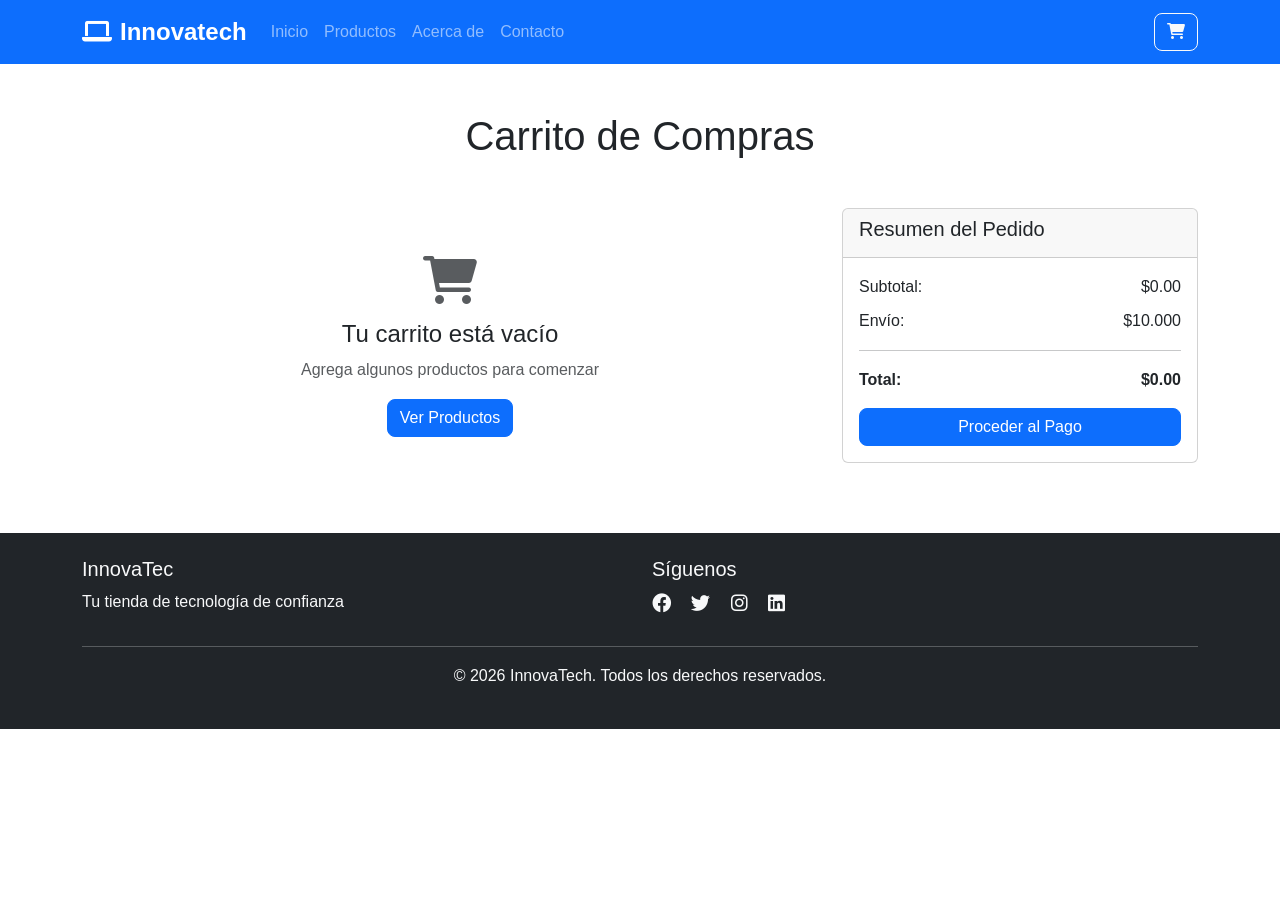
<file: carrito.html>
<!DOCTYPE html>
<html lang="es">
<head>
    <meta charset="UTF-8">
    <meta name="viewport" content="width=device-width, initial-scale=1.0">
    <title>TechStore - Carrito</title>
    <link href="https://cdn.jsdelivr.net/npm/bootstrap@5.3.0/dist/css/bootstrap.min.css" rel="stylesheet">
    <link href="https://cdnjs.cloudflare.com/ajax/libs/font-awesome/6.0.0/css/all.min.css" rel="stylesheet">
    <link href="styles.css" rel="stylesheet">
</head>
<body>
    <!-- Header -->
    <nav class="navbar navbar-expand-lg navbar-dark bg-primary">
        <div class="container">
            <a class="navbar-brand fw-bold" href="index.html">
                <i class="fas fa-laptop me-2"></i>Innovatech
            </a>
            <button class="navbar-toggler" type="button" data-bs-toggle="collapse" data-bs-target="#navbarNav">
                <span class="navbar-toggler-icon"></span>
            </button>
            <div class="collapse navbar-collapse" id="navbarNav">
                <ul class="navbar-nav me-auto">
                    <li class="nav-item">
                        <a class="nav-link" href="index.html">Inicio</a>
                    </li>
                    <li class="nav-item">
                        <a class="nav-link" href="productos.html">Productos</a>
                    </li>
                    <li class="nav-item">
                        <a class="nav-link" href="acerca-de.html">Acerca de</a>
                    </li>
                    <li class="nav-item">
                        <a class="nav-link" href="contacto.html">Contacto</a>
                    </li>
                </ul>
                <div class="d-flex align-items-center">
                    <a href="carrito.html" class="btn btn-outline-light position-relative">
                        <i class="fas fa-shopping-cart"></i>
                        <span id="cartCount" class="position-absolute top-0 start-100 translate-middle badge rounded-pill bg-danger">0</span>
                    </a>
                </div>
            </div>
        </div>
    </nav>

    <!-- Carrito Section -->
    <section class="py-5">
        <div class="container">
            <h1 class="text-center mb-5">Carrito de Compras</h1>
            
            <div class="row">
                <div class="col-lg-8">
                    <div id="cartItems">
                        <!-- Los items del carrito se cargarán aquí -->
                    </div>
                </div>
                <div class="col-lg-4">
                    <div class="card">
                        <div class="card-header">
                            <h5>Resumen del Pedido</h5>
                        </div>
                        <div class="card-body">
                            <div class="d-flex justify-content-between mb-2">
                                <span>Subtotal:</span>
                                <span id="subtotal">$0.00</span>
                            </div>
                            <div class="d-flex justify-content-between mb-2">
                                <span>Envío:</span>
                                <span>$10.000</span>
                            </div>
                            <hr>
                            <div class="d-flex justify-content-between mb-3">
                                <strong>Total:</strong>
                                <strong id="total">$10.000</strong>
                            </div>
                            <button class="btn btn-primary w-100" onclick="checkout()">
                                Proceder al Pago
                            </button>
                        </div>
                    </div>
                </div>
            </div>
        </div>
    </section>

    <!-- Footer -->
    <footer class="bg-dark text-light py-4">
        <div class="container">
            <div class="row">
                <div class="col-md-6">
                    <h5>InnovaTec</h5>
                    <p>Tu tienda de tecnología de confianza</p>
                </div>
                <div class="col-md-6">
                    <h5>Síguenos</h5>
                    <div class="social-links">
                        <a href="#" class="text-light me-3"><i class="fab fa-facebook"></i></a>
                        <a href="#" class="text-light me-3"><i class="fab fa-twitter"></i></a>
                        <a href="#" class="text-light me-3"><i class="fab fa-instagram"></i></a>
                        <a href="#" class="text-light"><i class="fab fa-linkedin"></i></a>
                    </div>
                </div>
            </div>
            <hr>
            <div class="text-center">
                <p>&copy; 2026 InnovaTech. Todos los derechos reservados.</p>
            </div>
        </div>
    </footer>

    <script src="https://cdn.jsdelivr.net/npm/bootstrap@5.3.0/dist/js/bootstrap.bundle.min.js"></script>
    <script src="products.js"></script>
    <script src="cart.js"></script>
    <script src="main.js"></script>
</body>
</html>
</file>
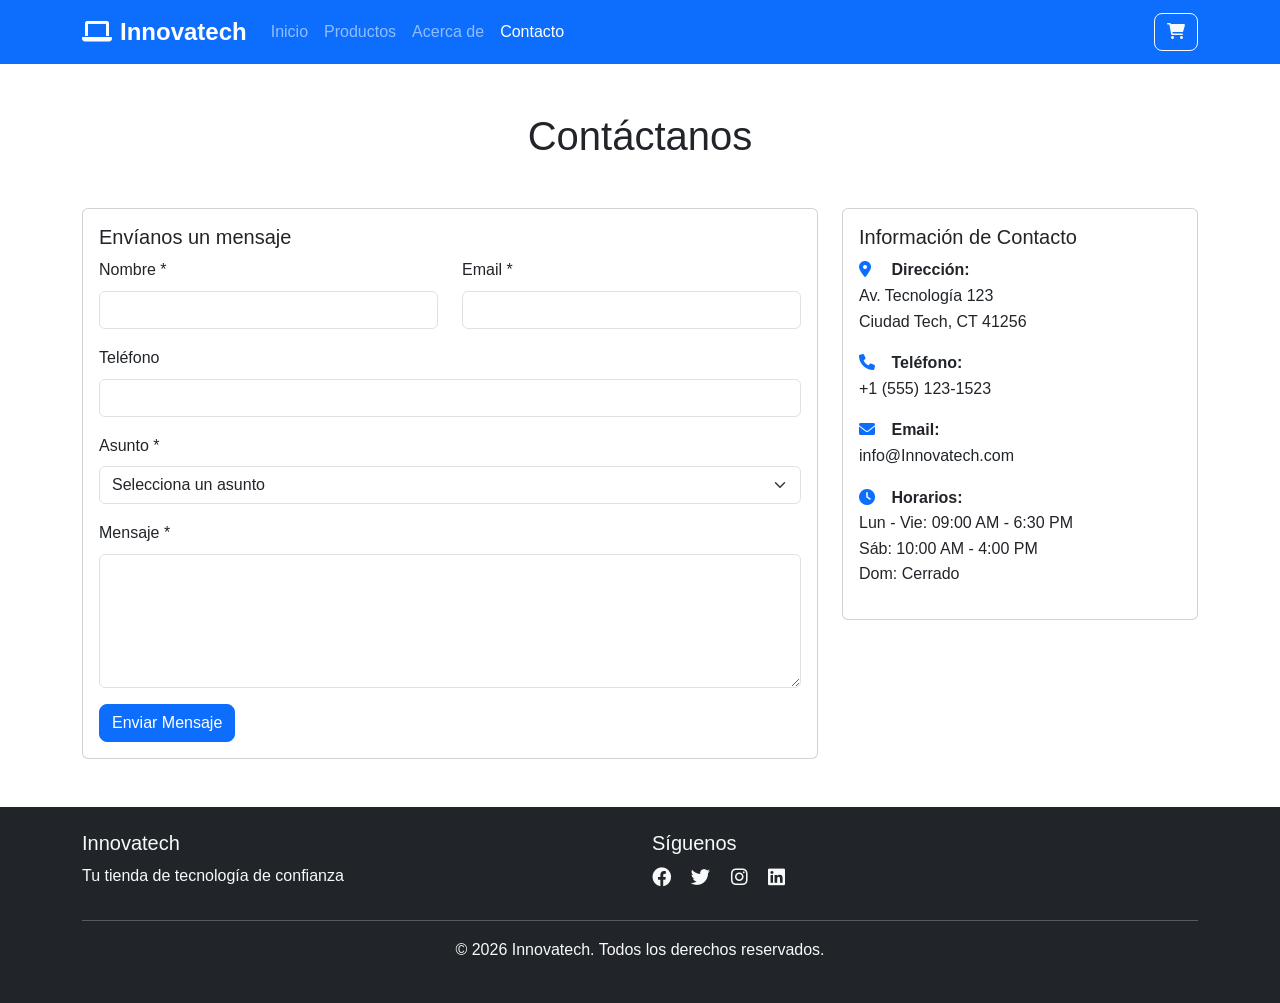
<file: contacto.html>
<!DOCTYPE html>
<html lang="es">

<head>
    <meta charset="UTF-8">
    <meta name="viewport" content="width=device-width, initial-scale=1.0">
    <title>Innovatech - Contacto</title>
    <link href="https://cdn.jsdelivr.net/npm/bootstrap@5.3.0/dist/css/bootstrap.min.css" rel="stylesheet">
    <link href="https://cdnjs.cloudflare.com/ajax/libs/font-awesome/6.0.0/css/all.min.css" rel="stylesheet">
    <link href="styles.css" rel="stylesheet">
</head>

<body>
    <!-- Header -->
    <nav class="navbar navbar-expand-lg navbar-dark bg-primary">
        <div class="container">
            <a class="navbar-brand fw-bold" href="index.html">
                <i class="fas fa-laptop me-2"></i>Innovatech
            </a>
            <button class="navbar-toggler" type="button" data-bs-toggle="collapse" data-bs-target="#navbarNav">
                <span class="navbar-toggler-icon"></span>
            </button>
            <div class="collapse navbar-collapse" id="navbarNav">
                <ul class="navbar-nav me-auto">
                    <li class="nav-item">
                        <a class="nav-link" href="index.html">Inicio</a>
                    </li>
                    <li class="nav-item">
                        <a class="nav-link" href="productos.html">Productos</a>
                    </li>
                    <li class="nav-item">
                        <a class="nav-link" href="acerca-de.html">Acerca de</a>
                    </li>
                    <li class="nav-item">
                        <a class="nav-link active" href="contacto.html">Contacto</a>
                    </li>
                </ul>
                <div class="d-flex align-items-center">
                    <a href="carrito.html" class="btn btn-outline-light position-relative">
                        <i class="fas fa-shopping-cart"></i>
                        <span id="cartCount"
                            class="position-absolute top-0 start-100 translate-middle badge rounded-pill bg-danger">0</span>
                    </a>
                </div>
            </div>
        </div>
    </nav>

    <!-- Contacto Section -->
    <section class="py-5">
        <div class="container">
            <h1 class="text-center mb-5">Contáctanos</h1>

            <div class="row">
                <div class="col-lg-8">
                    <div class="card">
                        <div class="card-body">
                            <h5 class="card-title">Envíanos un mensaje</h5>
                            <form id="contactForm">
                                <div class="row">
                                    <div class="col-md-6 mb-3">
                                        <label for="nombre" class="form-label">Nombre *</label>
                                        <input type="text" class="form-control" id="nombre" required>
                                    </div>
                                    <div class="col-md-6 mb-3">
                                        <label for="email" class="form-label">Email *</label>
                                        <input type="email" class="form-control" id="email" required>
                                    </div>
                                </div>
                                <div class="mb-3">
                                    <label for="telefono" class="form-label">Teléfono</label>
                                    <input type="tel" class="form-control" id="telefono">
                                </div>
                                <div class="mb-3">
                                    <label for="asunto" class="form-label">Asunto *</label>
                                    <select class="form-select" id="asunto" required>
                                        <option value="">Selecciona un asunto</option>
                                        <option value="consulta">Consulta general</option>
                                        <option value="soporte">Soporte técnico</option>
                                        <option value="ventas">Información de ventas</option>
                                        <option value="reclamo">Reclamo</option>
                                    </select>
                                </div>
                                <div class="mb-3">
                                    <label for="mensaje" class="form-label">Mensaje *</label>
                                    <textarea class="form-control" id="mensaje" rows="5" required></textarea>
                                </div>
                                <button type="submit" class="btn btn-primary">Enviar Mensaje</button>
                            </form>
                        </div>
                    </div>
                </div>
                <div class="col-lg-4">
                    <div class="card">
                        <div class="card-body">
                            <h5 class="card-title">Información de Contacto</h5>
                            <div class="contact-info">
                                <div class="mb-3">
                                    <i class="fas fa-map-marker-alt text-primary me-2"></i>
                                    <strong>Dirección:</strong><br>
                                    Av. Tecnología 123<br>
                                    Ciudad Tech, CT 41256
                                </div>
                                <div class="mb-3">
                                    <i class="fas fa-phone text-primary me-2"></i>
                                    <strong>Teléfono:</strong><br>
                                    +1 (555) 123-1523
                                </div>
                                <div class="mb-3">
                                    <i class="fas fa-envelope text-primary me-2"></i>
                                    <strong>Email:</strong><br>
                                    info@Innovatech.com
                                </div>
                                <div class="mb-3">
                                    <i class="fas fa-clock text-primary me-2"></i>
                                    <strong>Horarios:</strong><br>
                                    Lun - Vie: 09:00 AM - 6:30 PM<br>
                                    Sáb: 10:00 AM - 4:00 PM<br>
                                    Dom: Cerrado
                                </div>
                            </div>
                        </div>
                    </div>
                </div>
            </div>
        </div>
    </section>

    <!-- Footer -->
    <footer class="bg-dark text-light py-4">
        <div class="container">
            <div class="row">
                <div class="col-md-6">
                    <h5>Innovatech</h5>
                    <p>Tu tienda de tecnología de confianza</p>
                </div>
                <div class="col-md-6">
                    <h5>Síguenos</h5>
                    <div class="social-links">
                        <a href="#" class="text-light me-3"><i class="fab fa-facebook"></i></a>
                        <a href="#" class="text-light me-3"><i class="fab fa-twitter"></i></a>
                        <a href="#" class="text-light me-3"><i class="fab fa-instagram"></i></a>
                        <a href="#" class="text-light"><i class="fab fa-linkedin"></i></a>
                    </div>
                </div>
            </div>
            <hr>
            <div class="text-center">
                <p>&copy; 2026 Innovatech. Todos los derechos reservados.</p>
            </div>
        </div>
    </footer>

    <script src="https://cdn.jsdelivr.net/npm/bootstrap@5.3.0/dist/js/bootstrap.bundle.min.js"></script>
    <script src="products.js"></script>
    <script src="cart.js"></script>
    <script src="main.js"></script>
</body>

</html>
</file>
<file: styles.css>
/* Estilos personalizados para InnovaTech */

:root {
    --primary-color: #007bff;
    --secondary-color: #7d6c6c;
    --success-color: #28a745;
    --danger-color: #dc3545;
    --warning-color: #ffc107;
    --info-color: #17a2b8;
    --light-color: #f8f9fa;
    --dark-color: #343a40;
}

body {
    font-family: 'Segoe UI', Tahoma, Geneva, Verdana, sans-serif;
    line-height: 1.6;
}

/* Header Styles */
.navbar-brand {
    font-size: 1.5rem;
}

.search-container input {
    width: 200px;
}

/* Hero Section */
.hero-section {
    background: linear-gradient(135deg, #ffffff 0%, #edeeef 100%);
}

/* Product Cards */
.product-card {
    transition: transform 0.3s ease, box-shadow 0.3s ease;
    height: 100%;
}

.product-card:hover {
    
        transform: translateY(-8px) scale(1.02);
        box-shadow: 0 10px 30px rgba(0,0,0,0.2);
    
}

.product-image {
   
        height: 200px;
        width: 100%;
        object-fit: cover;
        border-radius: 8px;
    
}

.price {
    font-size: 1.25rem;
    font-weight: bold;
    color: var(--primary-color);
}

.original-price {
    text-decoration: line-through;
    color: var(--secondary-color);
    font-size: 0.9rem;
}

/* Cart Styles */
.cart-item {
    
        border-bottom: 1px solid #dee2e6;
        padding: 1rem 0;
        display: flex;
        align-items: center;
        gap: 15px;
    
}

.cart-item:last-child {
    border-bottom: none;
}

.quantity-controls {
    display: flex;
    align-items: center;
    gap: 0.5rem;
}

.quantity-btn {
    width: 30px;
    height: 30px;
    border: 1px solid #dee2e6;
    background: white;
    border-radius: 4px;
    display: flex;
    align-items: center;
    justify-content: center;
    cursor: pointer;
    transition: all 0.2s ease;
}

.quantity-btn:hover {

        background: var(--primary-color);
        color: white;
        border-color: var(--primary-color);
    }


.quantity-input {
    width: 60px;
    text-align: center;
    border: 1px solid #dee2e6;
    border-radius: 4px;
    padding: 0.25rem;
}

/* Contact Form */
.contact-info i {
    width: 20px;
}

/* Footer */
.social-links a {
    font-size: 1.2rem;
    transition: color 0.3s ease;
}

.social-links a:hover {
    color: var(--primary-color) !important;
}

/* Animations */
@keyframes fadeIn {
    from {
        opacity: 0;
        transform: translateY(20px);
    }
    to {
        opacity: 1;
        transform: translateY(0);
    }
}

.fade-in {
    animation: fadeIn 0.6s ease-out;
}

/* Responsive adjustments */
@media (max-width: 768px) {
    .search-container input {
        width: 150px;
    }
    
    .hero-section h1 {
        font-size: 2rem;
    }
    
    .product-card {
        margin-bottom: 1rem;
    }
}

/* Loading spinner */
.spinner {
    border: 4px solid #f3f3f3;
    border-top: 4px solid var(--primary-color);
    border-radius: 50%;
    width: 40px;
    height: 40px;
    animation: spin 1s linear infinite;
    margin: 20px auto;
}

@keyframes spin {
    0% { transform: rotate(0deg); }
    100% { transform: rotate(360deg); }
}

/* Alert styles */
.alert-custom {
    border-radius: 8px;
    border: none;
    box-shadow: 0 2px 10px rgba(0, 0, 0, 0.1);
}

/* Button hover effects */
.btn {

        border-radius: 8px;
        font-weight: 500;
    
}

.btn:hover {
    transform: translateY(-2px);
    box-shadow: 0 4px 12px rgba(0, 0, 0, 0.15);
}

/* Card hover effects */
.card {
    transition: all 0.3s ease;
}

.card:hover {
    box-shadow: 0 8px 25px rgba(0, 0, 0, 0.1);
}
</file>
